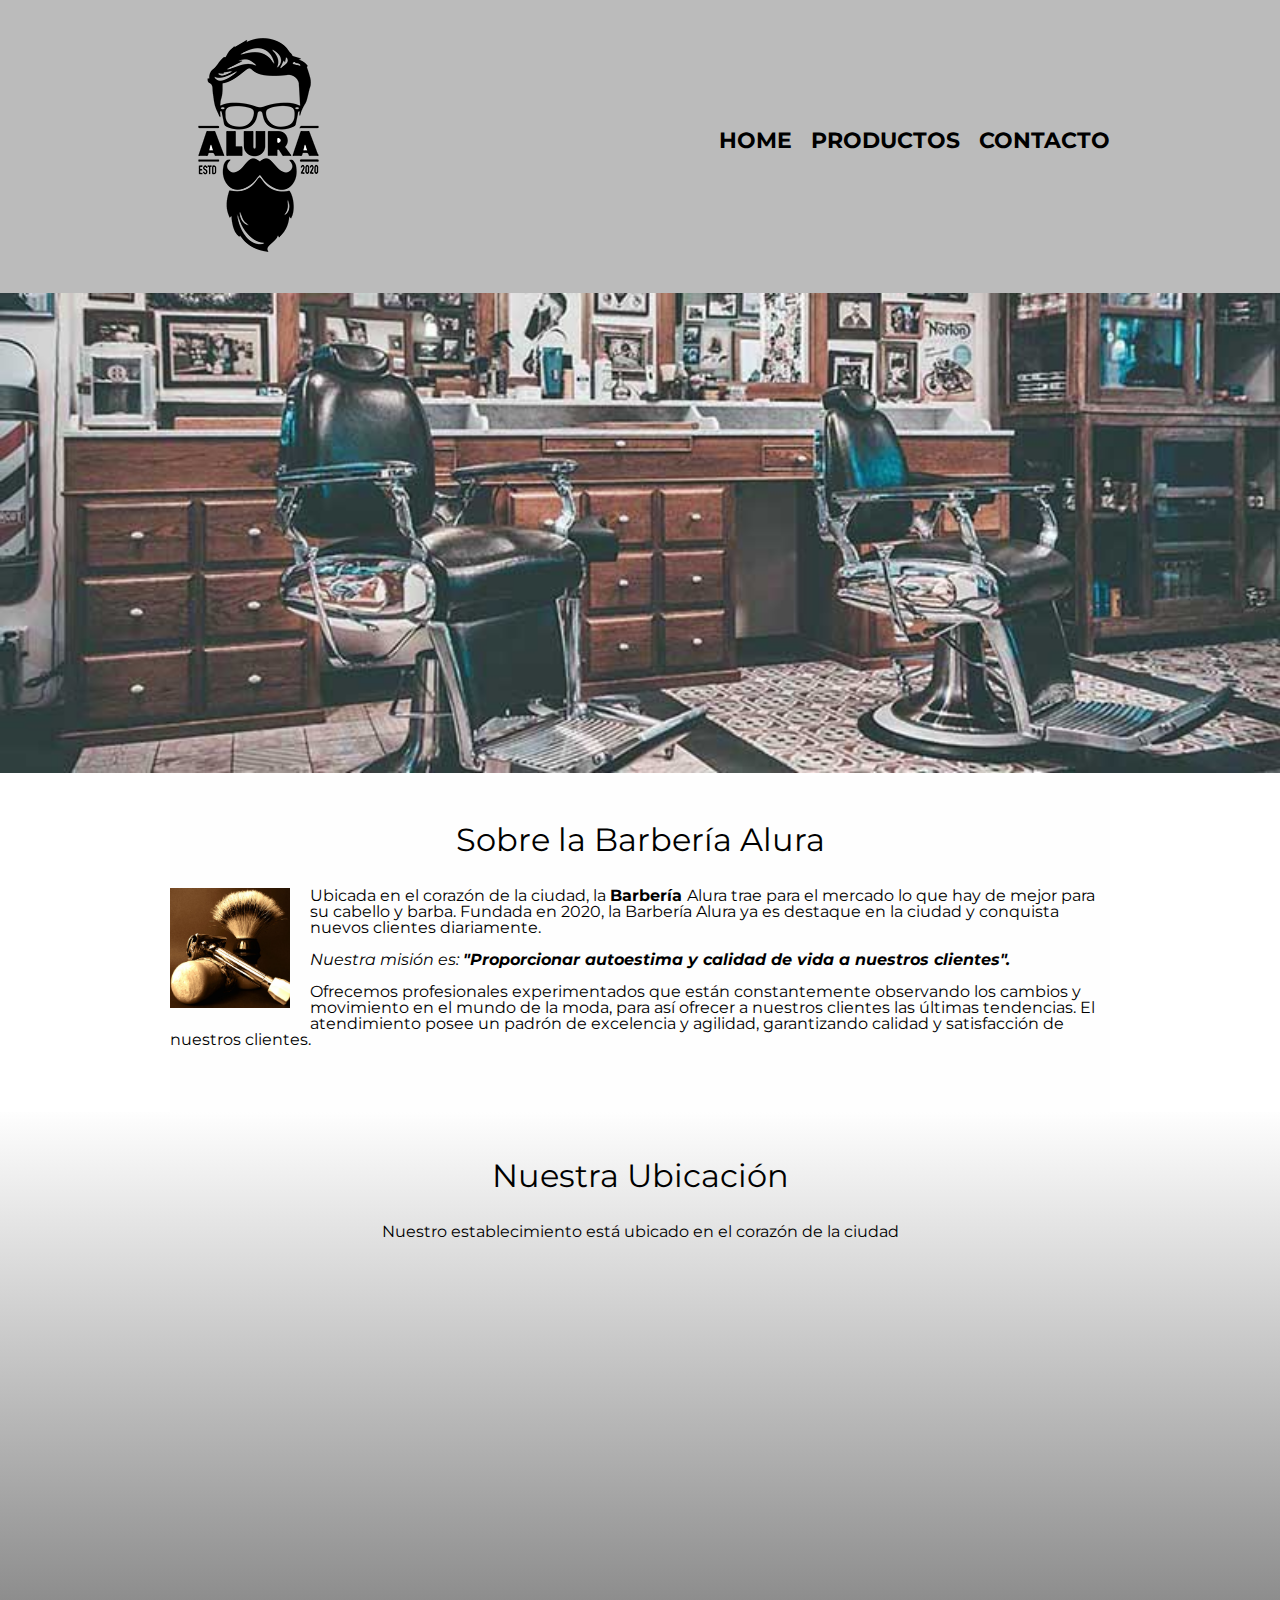
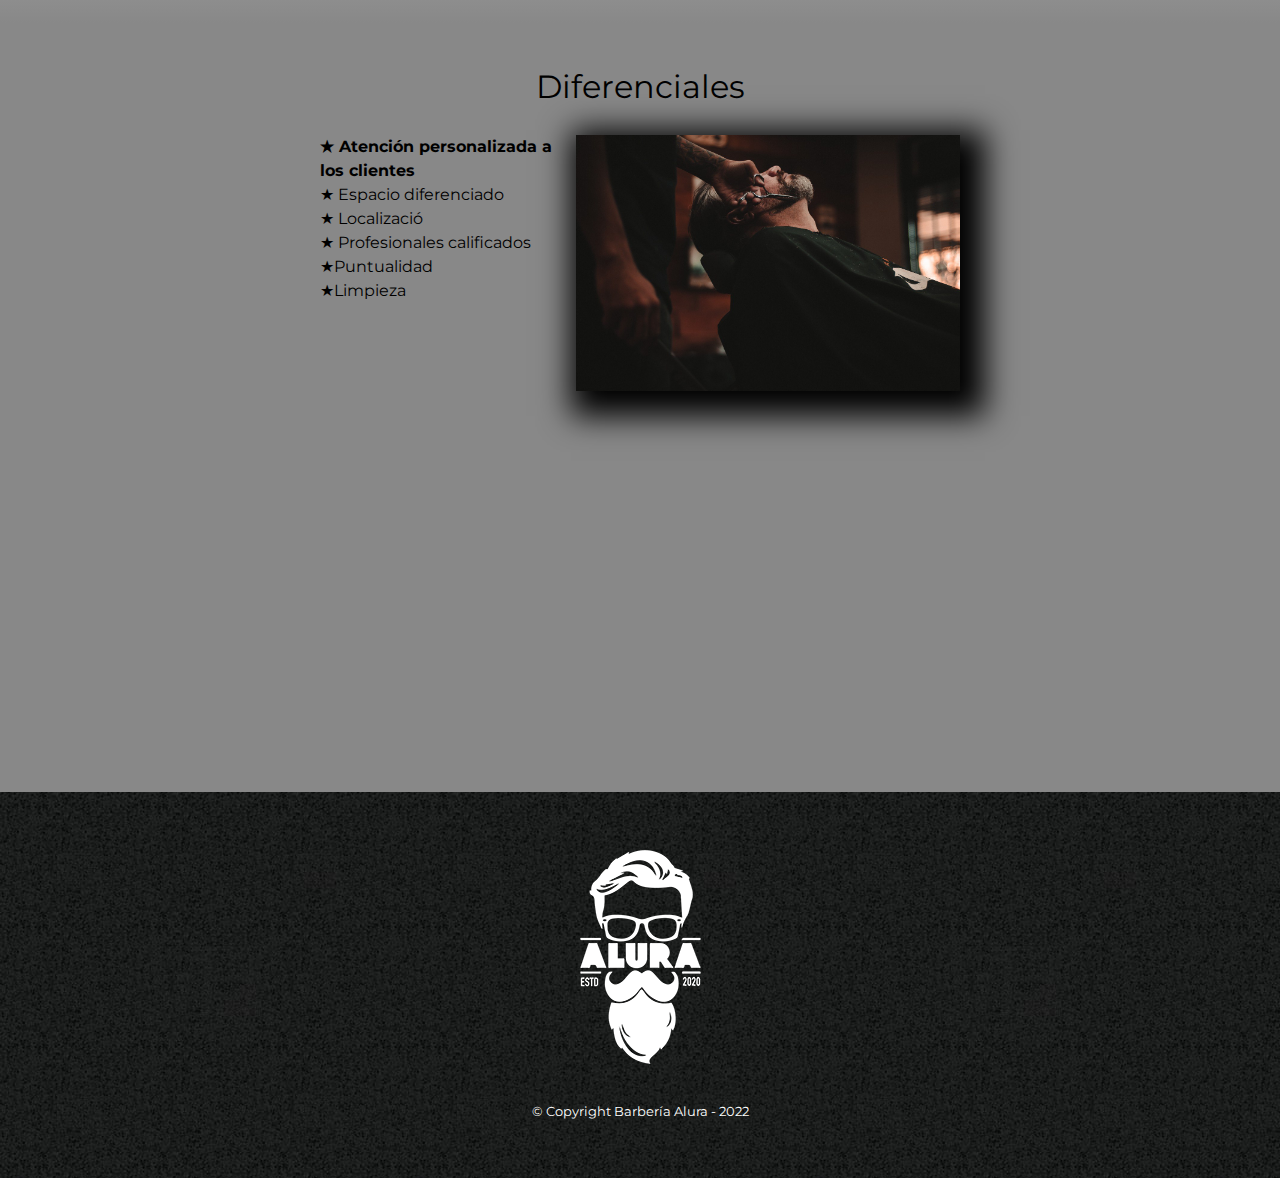
<file: index.html>
<!DOCTYPE html>

<html lang="es">

    <head>
        
        <meta charset="UTF-8">
        <meta name="viewport" content="width=device-width"> <!-- meta para adaptar la página a dispositivos móbiles -->
        <title>Barbería Alura</title>
        <link rel="stylesheet" href="css/reset.css">
        <link rel="stylesheet" href="css/style.css">
        <link rel="preconnect" href="https://fonts.googleapis.com">
        <link rel="preconnect" href="https://fonts.gstatic.com" crossorigin>
        <link href="https://fonts.googleapis.com/css2?family=Montserrat:wght@300&display=swap" rel="stylesheet">
        
    </head>

    <body>
        <header>
             <div class="caja">
                     <h1><img src="imagenes/logo.png" alt="Logo de la Barbería Alura"></h1>
                     <nav>
                         <ul>
                             <li><a href="index.html">Home</a></li>
                             <li><a href="productos.html">Productos</a></li>
                             <li><a href="contacto.html">Contacto</a></li>
                                       
                         </ul>
                     </nav>     
             </div>   
        </header>

        
        <img class="banner" src="imagenes/banner.jpg">
        <main>
            
            <section class="principal">

                <h2 class="titulo-principal">Sobre la Barbería Alura</h2>
                
                <img class="utensilios" src="imagenes/utensilios.jpg" alt="Utensilios de un barbero">
    
                <p>Ubicada en el corazón de la ciudad, la <strong>Barbería </strong>Alura trae para el mercado lo que hay de mejor para su cabello y barba. Fundada en 2020, la Barbería Alura ya es destaque en la ciudad y conquista nuevos clientes diariamente. </p>
    
                <p id="mision"><em>Nuestra misión es: <strong>"Proporcionar autoestima y calidad de vida a nuestros clientes".</strong></em></p> 
    
                <p>Ofrecemos profesionales experimentados que están constantemente observando los cambios y movimiento en el mundo de la moda, para así ofrecer a nuestros clientes las últimas tendencias. El atendimiento posee un padrón de excelencia y agilidad, garantizando calidad y satisfacción de nuestros clientes.</p>
    
            </section> <!-- Fin de principal -->
            
            <section class="mapa">
                <h3 class="titulo-principal">Nuestra Ubicación</h3>
                <p>Nuestro establecimiento está ubicado en el corazón de la ciudad</p>
                
                <div class="mapa-contenido">
                    <iframe src="https://www.google.com/maps/embed?pb=!1m18!1m12!1m3!1d7312.9532300837145!2d-46.63648425874798!3d-23.587233910766752!2m3!1f0!2f0!3f0!3m2!1i1024!2i768!4f13.1!3m3!1m2!1s0x94ce5a2b2ed7f3a1%3A0xab35da2f5ca62674!2sCaelum%20-%20Education%20and%20Innovation!5e0!3m2!1ses!2smx!4v1653347232851!5m2!1ses!2smx" width="100%" height="300" style="border:0;" allowfullscreen="" loading="lazy" referrerpolicy="no-referrer-when-downgrade"></iframe>
                </div>
            
            </section> <!-- Fin de mapa -->

            <section class="diferenciales">
    
                <h3 class="titulo-principal">Diferenciales</h3>
                
                <div class="contenido-diferenciales">
                    <ul class="lista-diferenciales">
                        <li class="items"> Atención personalizada a los clientes</li>
                        <li class="items"> Espacio diferenciado</li>
                        <li class="items"> Localizació</li>
                        <li class="items"> Profesionales calificados</li>
                        <li class="items">Puntualidad</li>                            
                        <li class="items">Limpieza</li>
                    </ul><img src="imagenes/diferenciales.jpg" class="imagen-diferenciales">                    
                </div><!-- fin de contenido-diferenciales -->                
                <div class="video">
                    <iframe width="100%" height="315" src="https://www.youtube.com/embed/wcVVXUV0YUY" title="YouTube video player" frameborder="0" allow="accelerometer; autoplay; clipboard-write; encrypted-media; gyroscope; picture-in-picture" allowfullscreen></iframe>
                 </div><!-- fin de video --> 
    
             </section> <!-- fin de diferenciales -->
                         
    
        </main>        
        <footer>
            <img src="imagenes/logo-blanco.png" alt="Logo de la Barbería Alura">
            <p class="copyright">&copy Copyright Barbería Alura - 2022</p>
        </footer>

    </body>

</html>
</file>
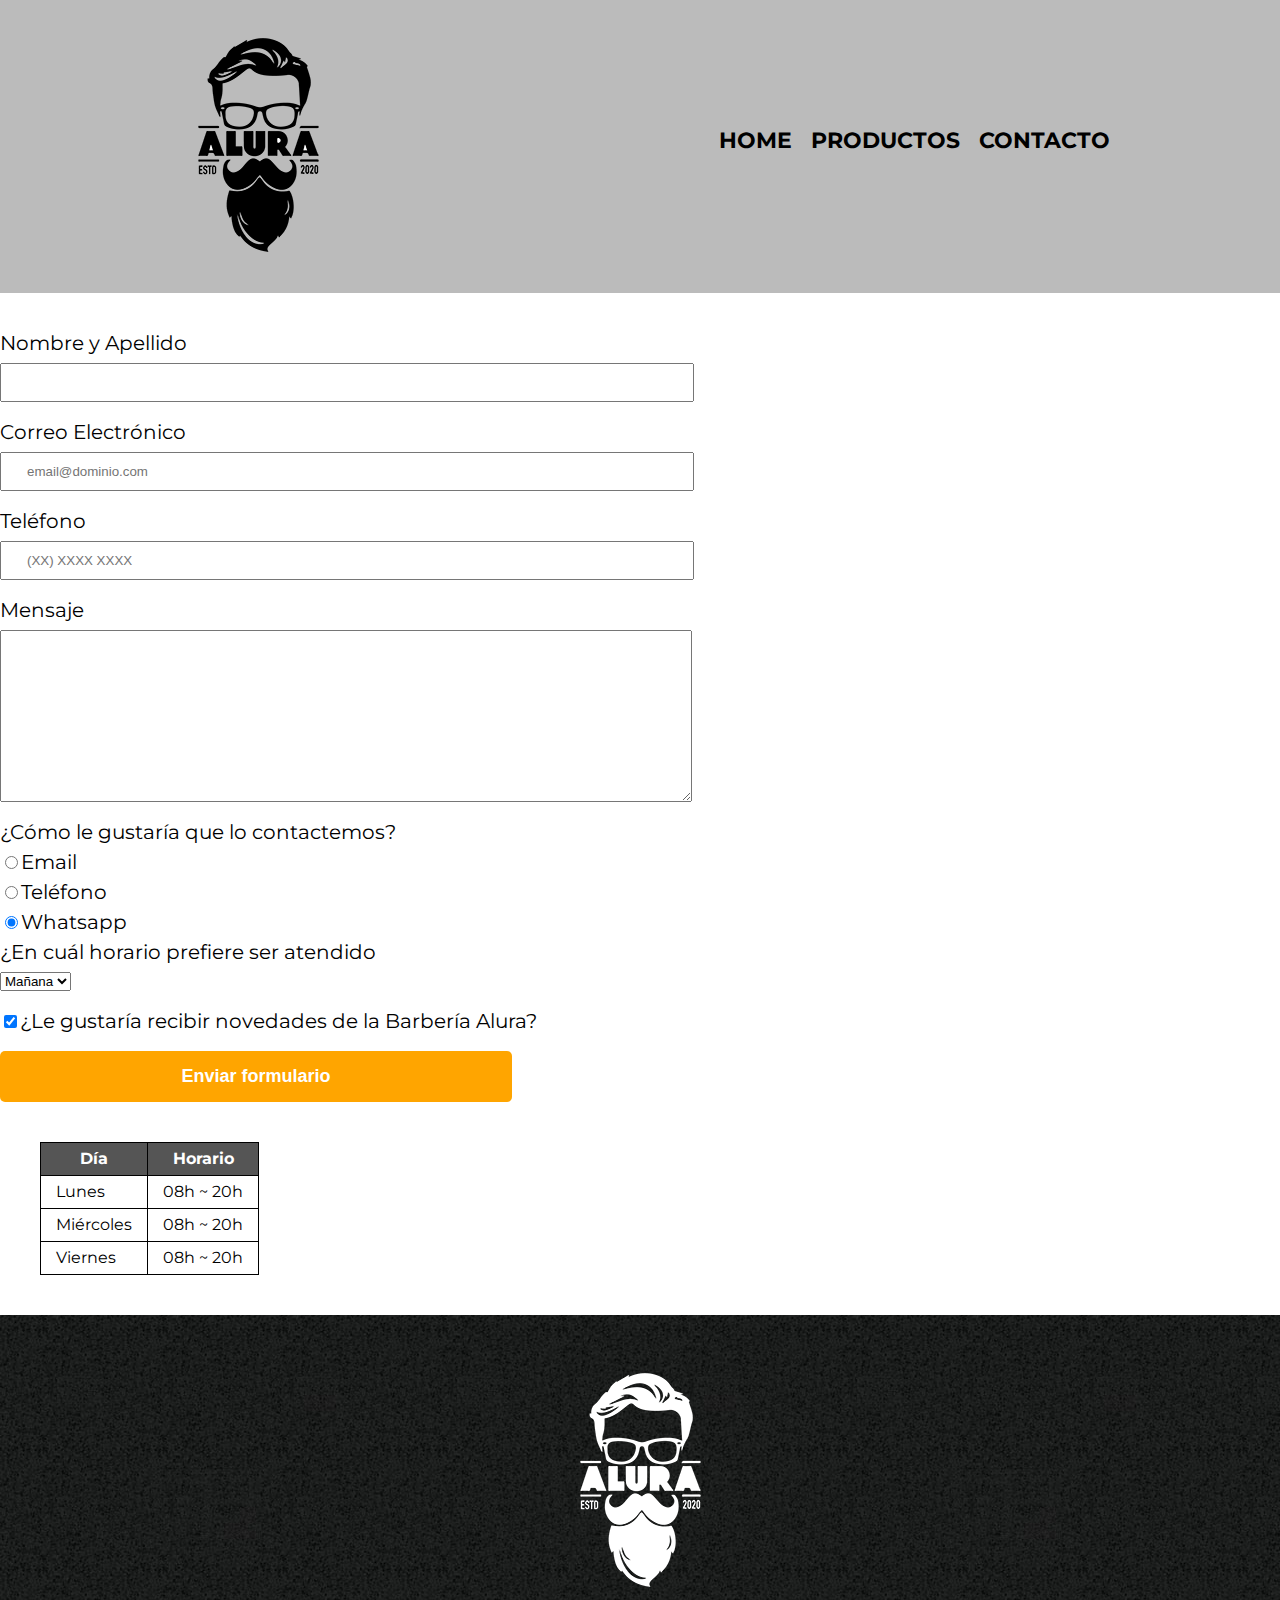
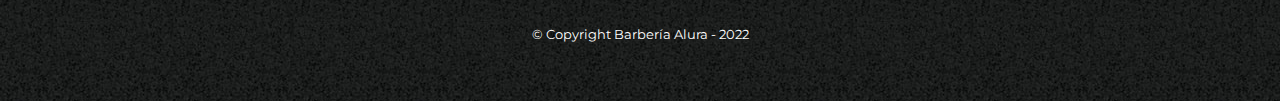
<file: contacto.html>
<!DOCTYPE html> 

<html lang="es">
    <head>

        <meta charset="UTF-8">
        <title>Contacto - Barbería Alura</title>
        <link rel="stylesheet" href="css/reset.css">
        <link rel="stylesheet" href="css/style.css">
        <link rel="preconnect" href="https://fonts.googleapis.com">
        <link rel="preconnect" href="https://fonts.gstatic.com" crossorigin>
        <link href="https://fonts.googleapis.com/css2?family=Montserrat:wght@300&display=swap" rel="stylesheet">
        
    </head>

    <body>
        <header>
           <div class="caja">
                <h1><img src="imagenes/logo.png" alt="Logo de la Barbería Alura"></h1>
                <nav>
                    <ul>
                        <li><a href="index.html">Home</a></li>
                        <li><a href="productos.html">Productos</a></li>
                        <li><a href="contacto.html">Contacto</a></li>
                                    
                    </ul>
                </nav>       
           </div>   
        </header>
        <main>
           <form>
               <label for="nombreapellido">Nombre y Apellido</label>
               <input type="text" id="nombreapellido" class="input-padron" required>

               <label for="correoelectronico">Correo Electrónico</label>
               <input type="email" id="correoelectronico" class="input-padron" required placeholder="email@dominio.com">

               <label for="telefono">Teléfono</label>
               <input type="tel" id="telefono" class="input-padron" required placeholder="(XX) XXXX XXXX">

               <label for="mensaje">Mensaje</label>
               <textarea id="mensaje" cols="70" rows="10" class="input-padron" required></textarea>

               <fieldset>
                   <legend>¿Cómo le gustaría que lo contactemos?</legend>
                    

                    <label for="radio-email"><input type="radio" name="contacto" value="email" id="radio-email">Email</label>
                    

                    <label for="radio-telefono"><input type="radio" name="contacto" value="telefono" id="radio-telefono">Teléfono</label>
                    

                    <label for="radio-whatsapp"><input type="radio" name="contacto" value="whatsapp" id="radio-whatsapp" checked>Whatsapp</label>                    
               </fieldset>

               <fieldset>
                    <legend>¿En cuál horario prefiere ser atendido</legend>                     
                    <select>
                        <option>Mañana</option>
                        <option>Tarde</option>
                        <option>Noche</option>
                    </select>
               </fieldset>
             
               <label class="checkbox"><input type="checkbox" checked>¿Le gustaría recibir novedades de la Barbería Alura?</label>
               
               <input type="submit" value="Enviar formulario" class="enviar">

           </form>

           <table>
               <thead>
                    <tr>
                        <th>Día</th>
                        <th>Horario</th>
                    </tr>
               </thead>
               <tbody>
                    <tr>
                        <td>Lunes</td>
                        <td>08h ~ 20h</td>
                    </tr>
                    <tr>
                        <td>Miércoles</td>
                        <td>08h ~ 20h</td>
                    </tr>   
                    <tr>
                        <td>Viernes</td>
                        <td>08h ~ 20h</td>
                    </tr>        
               </tbody>
           </table>

        </main>
        <footer>
            <img src="imagenes/logo-blanco.png" alt="Logo de la Barbería Alura">
            <p class="copyright">&copy Copyright Barbería Alura - 2022</p>
        </footer>
    </body>
</html>
</file>
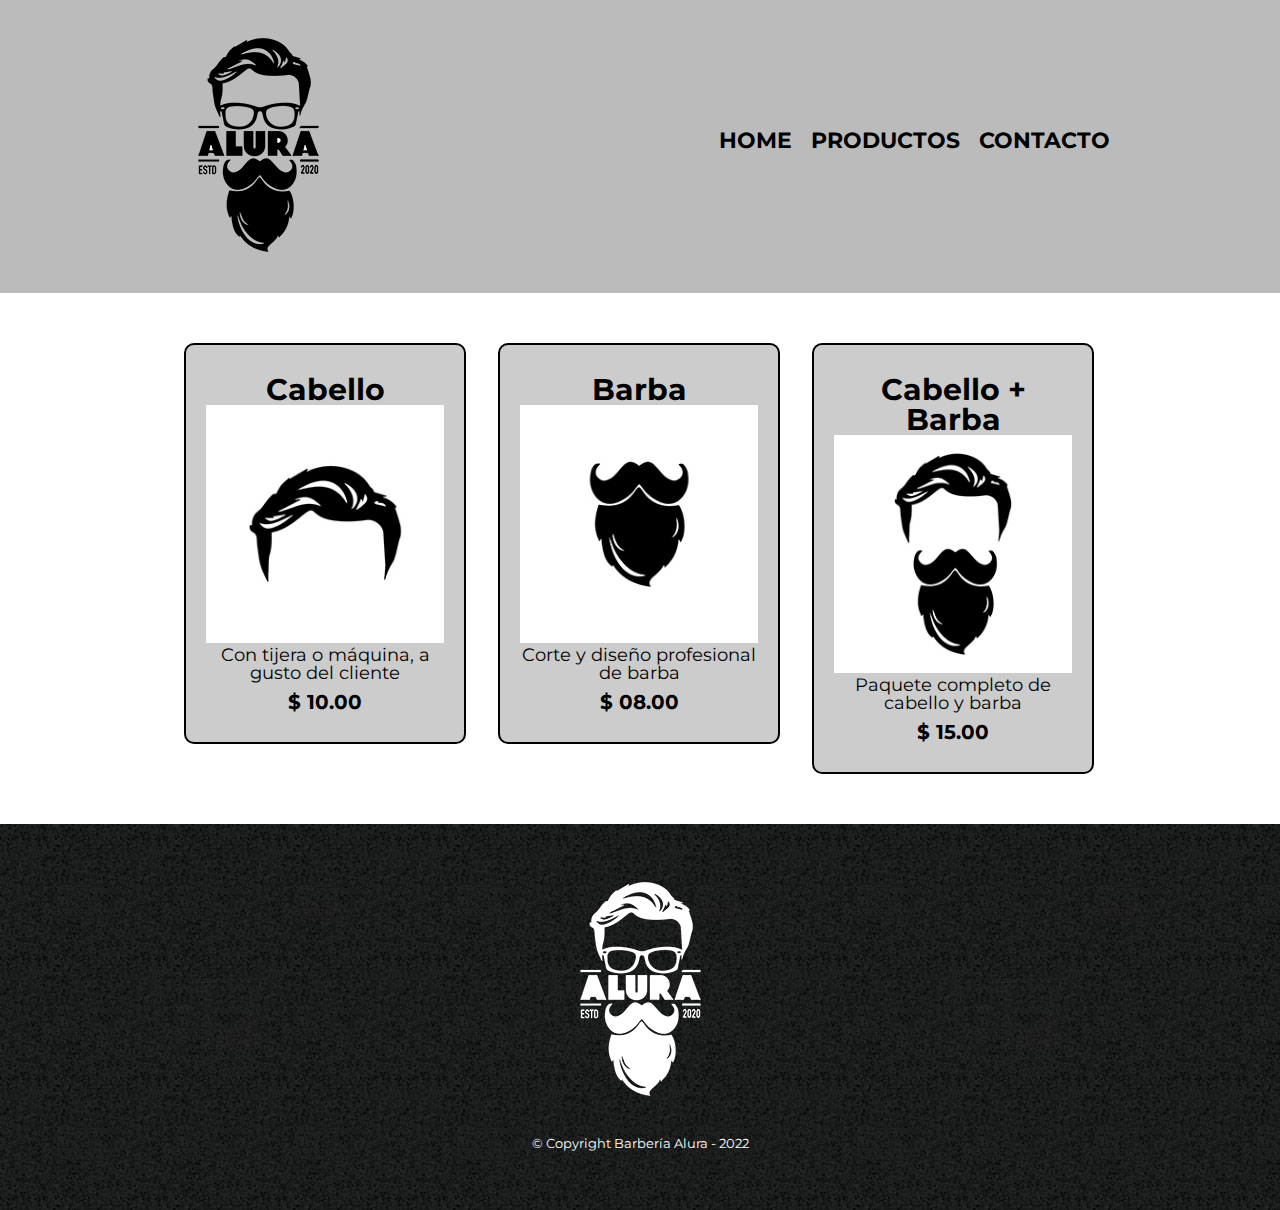
<file: productos.html>
<!DOCTYPE html> 

<html>
    <head>

        <meta charset="UTF-8">
        <title>Productos - Barbería Alura</title>
        <link rel="stylesheet" href="css/reset.css">
        <link rel="stylesheet" href="css/style.css">
        <link rel="preconnect" href="https://fonts.googleapis.com">
        <link rel="preconnect" href="https://fonts.gstatic.com" crossorigin>
        <link href="https://fonts.googleapis.com/css2?family=Montserrat:wght@300&display=swap" rel="stylesheet">
        
    </head>

    <body>
        <header>
           <div class="caja">
                <h1><img src="imagenes/logo.png" alt="Logo de la Barbería Alura"></h1>
                <nav>
                    <ul>
                        <li><a href="index.html">Home</a></li>
                        <li><a href="productos.html">Productos</a></li>
                        <li><a href="contacto.html">Contacto</a></li>
                                    
                    </ul>
                </nav>       
           </div>   
        </header>

        <main>
            <ul class="productos">
                <li>
                    <h2>Cabello</h2>
                    <img src="imagenes/cabello.jpg">
                    <p class="producto-descripcion">Con tijera o máquina, a gusto del cliente</p>
                    <p class="producto-precio">$ 10.00</p>                  
                </li>
                <li>
                    <h2>Barba</h2>
                    <img src="imagenes/barba.jpg">
                    <p class="producto-descripcion">Corte y diseño profesional de barba</p>
                    <p class="producto-precio">$ 08.00</p>
                </li>
                <li>
                    <h2>Cabello + Barba</h2>
                    <img src="imagenes/cabello+barba.jpg">
                    <p class="producto-descripcion">Paquete completo de cabello y barba</p>
                    <p class="producto-precio">$ 15.00</p>
                </li>
            </ul> 
        </main>

        <footer>
            <img src="imagenes/logo-blanco.png" alt="Logo de la Barbería Alura">
            <p class="copyright">&copy Copyright Barbería Alura - 2022</p>
        </footer>
    </body>
</html>
</file>
<file: css/style.css>
body{
    font-family: 'Montserrat', sans-serif;
}

header{
    background-color: #BBBBBB;
    padding: 20px 0;
}

.caja{
    width: 940px;
    position: relative;
    margin: 0 auto;
       
}

nav{
    position: absolute;
    top: 110px;
    right: 0px;
}

nav li{
    display: inline;
    margin: 0 0 0 15px;
}

nav a{
    text-transform: uppercase;
    color: #000000;
    font-weight: bold;
    font-size: 22px;
    text-decoration: none;

}


nav a:hover{
    color: #c78c19;
    text-decoration: underline;
}

.productos{
    width: 940px;
    margin: 0 auto;
    padding: 50px;
}

.productos li {
    display: inline-block;
    text-align: center;
    width: 30%;
    vertical-align: top;
    background: #CCCCCC;
    margin: 0 1.5%;
    padding: 30px 20px;
    box-sizing: border-box;
    /*border-color: #000000;
    border-width: 2px;
    border-style: solid;*/
    border: 2px solid #000000 ;
   /* border-top-left-radius: 10px;
    border-top-right-radius: 25px;
    border-bottom-right-radius: 40px;
    border-bottom-left-radius: 50px;
    border-radius: 10px 25px 40px 50px;*/
    border-radius: 10px;

}

.productos li:hover{
    border-color: #c78c19;
}

.productos li:active{
    border-color: #088c19;
}

.productos h2{
    font-size: 30px;
    font-weight: bold;
}

.productos li:hover h2{ /* <--------------- importante*/
    font-size: 33px;    
}

.productos img{
    max-width: 100%;    /* <--------------- importante*/
}

.producto-descripcion{
    font-size: 18px;
}

.producto-precio{
    font-size: 20px;
    font-weight: bold;
    margin-top: 10px;
}

.productos li:hover .producto-precio{/*<<<------------Esto se puede hacer y funciona muy bien*/
    transform: scale(2);
}
/*.producto-precio:hover{ transform:scale(2);}*//*<----------------genial*/

footer{
    text-align: center;
    background: url('../imagenes/bg.jpg') #2c2b2b;
    padding: 40px;
}

.copyright{
    color: #FFFFFF;
    font-size: 13px;
    margin: 20px;
}

/*CSS para Contacto*/
main{
    
   /* background: #f3876b;*/
}

form{
    margin: 40px 0px;
}

form label, form legend{
    display: block;
    font-size: 20px;
    margin: 0 0 10px;
}

.input-padron{
    display: block;
    margin: 0 0 20px;
    padding: 10px 25px;
    width: 50%;
}

.checkbox{
    margin: 20px 0;
}

.enviar{
    width: 40%;
    padding: 15px 0;
    font-size: 18px;
    font-weight: bold;
    color: white;
    background: orange;
    border: none;
    border-radius: 5px;
    transition: 1s all;
    cursor: pointer;
   
}

.enviar:hover{
    background: darkorange;   
    transform: scale(1.2);
       
}

table{
    margin: 40px;
}

thead{
    background: #555555;
    color: white;
    font-weight: bold;
}

td, th{
    border: 1px solid #000000;
    padding: 8px 15px;
}

/*Aquí inicia el CSS para nuestra home*/

.banner{
    width: 100%;
}

.principal{
    background: #FEFEFE;
    padding: 3em 0;
    width:  940px;
    margin: 0 auto;
}

.titulo-principal{
    text-align: center;
    font-size: 2em;
    margin: 0 0 1em;
    clear: left;
          
}


.principal p{
    margin: 0 0 1em;
}

.principal strong{
    font-weight: bold;
}

.principal em{
    font-style: italic;
}

.utensilios{
    width: 120px;
    float: left;
    margin: 0 20px 20px 0;
}

.mapa{
    padding: 3em 0;
    background: linear-gradient(#FEFEFE, #888888);
}

.mapa p{
    margin: 0 0 2em;
    text-align: center;
}

.mapa-contenido{
    width: 940px;
    margin: 0 auto;
}

.diferenciales{
    padding: 3em 0;
    background: #888888;
}

.contenido-diferenciales{
    width: 640px;
    margin: 0 auto;
    /*background: #c78c19;*/
}

.lista-diferenciales{
    width: 40%;
    display: inline-block;
    vertical-align: top;
}

.items{
    line-height: 1.5;
}

.items:before{
    content: "★";
}

.items:first-child{
    font-weight: bold;
}

.imagen-diferenciales{
    width: 60%;
    transition: 400ms;
    box-shadow: 10px 10px 30px 15px black;
}

.imagen-diferenciales:hover{
    opacity: 0.3;
 }

.video{
    width: 560px;
    margin: 1em auto;
}

/*Media Queries Section*/

@media screen and (max-width: 480px){
    h1{
        text-align: center;
    }    
    nav{
        position: static;
    }

    .caja, .principal, .mapa-contenido, .contenido-diferenciales, .video{
        width: auto;
    }
    .lista-diferenciales, .imagen-diferenciales{
        width: 100%;
    }
}
</file>
